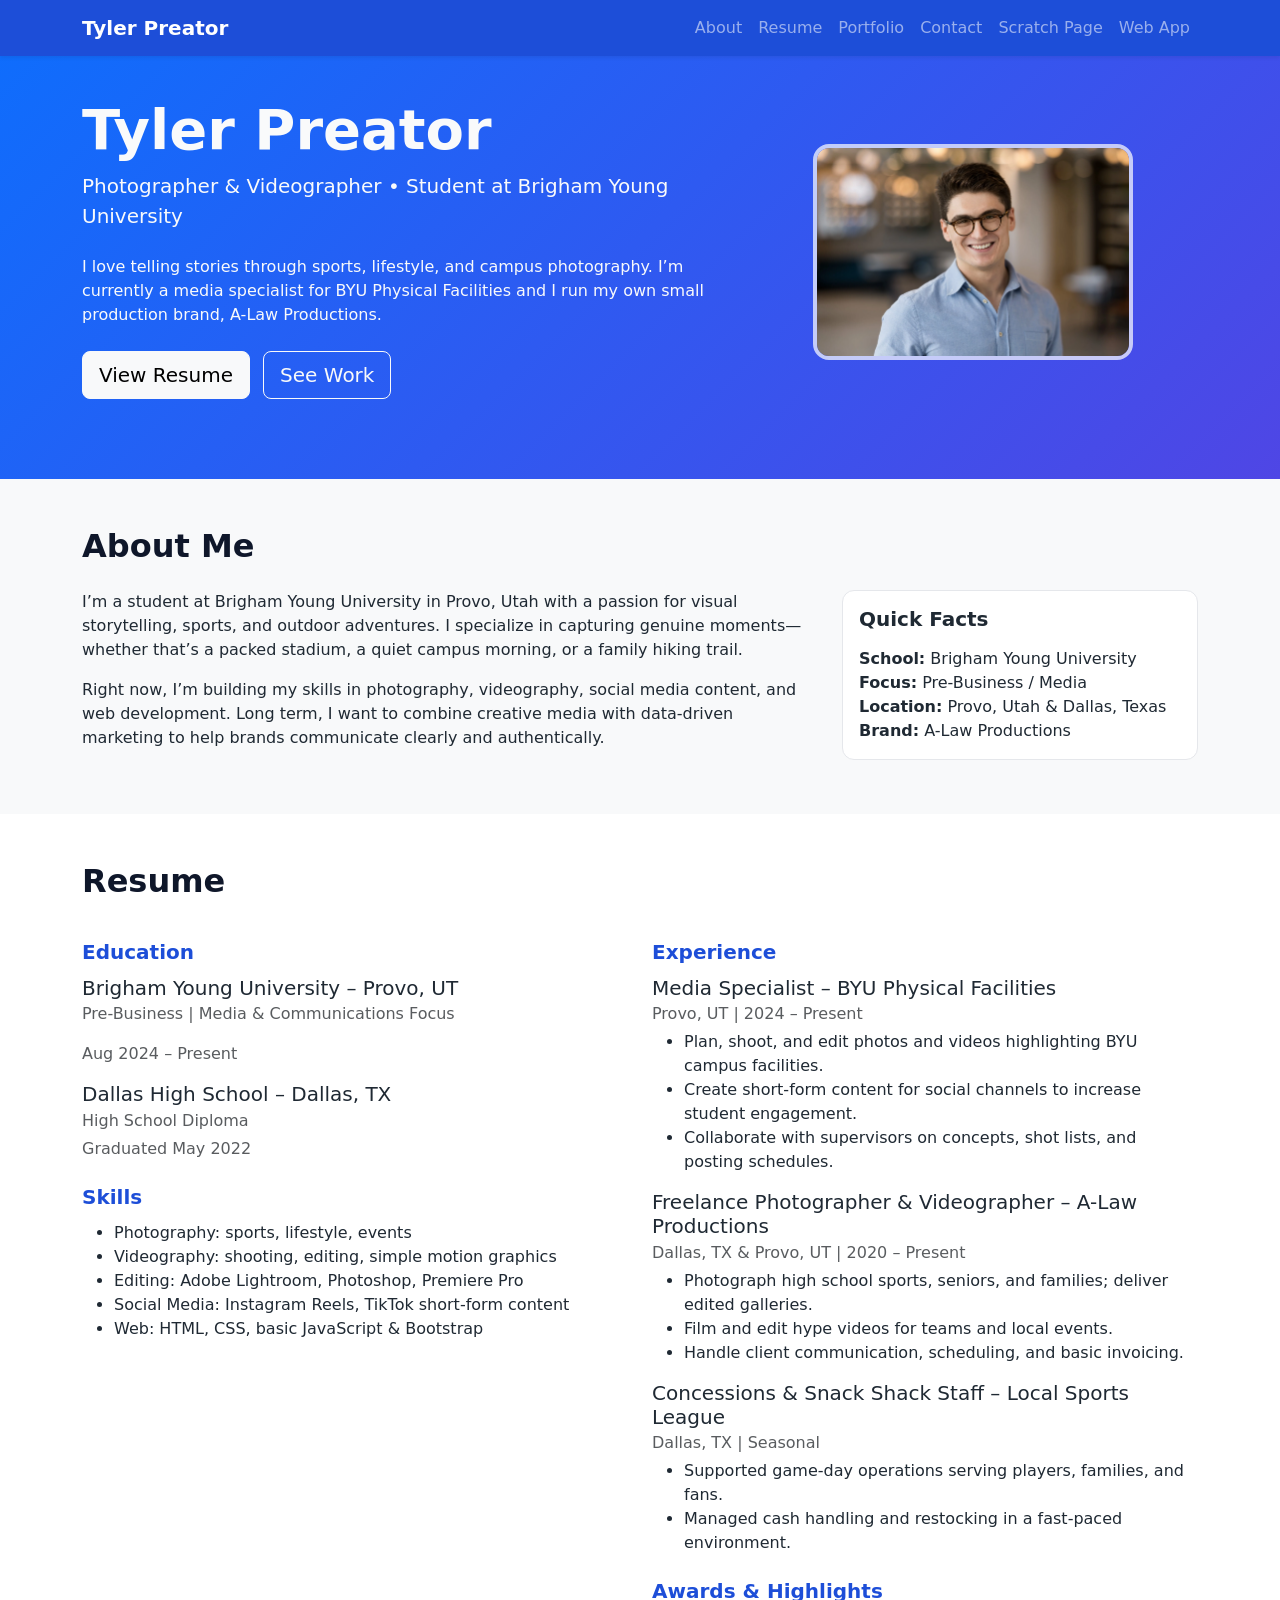
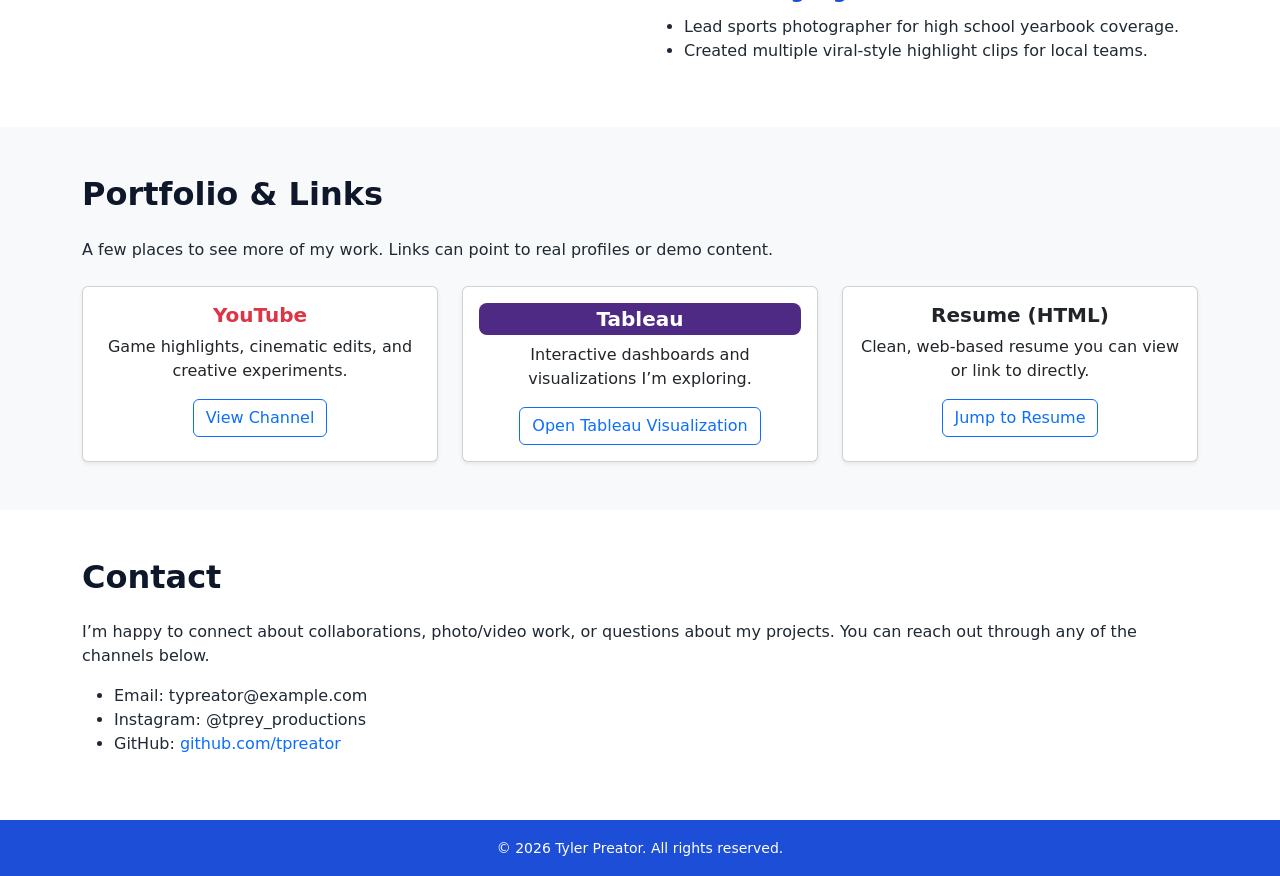
<file: index.html>
<!DOCTYPE html>
<html lang="en">
<head>
  <meta charset="UTF-8" />
  <title>Tyler Preator | Portfolio</title>
  <meta name="viewport" content="width=device-width, initial-scale=1" />
  <!-- Bootstrap CSS -->
  <link
    href="https://cdn.jsdelivr.net/npm/bootstrap@5.3.3/dist/css/bootstrap.min.css"
    rel="stylesheet"
  />
  <!-- Custom CSS 1 -->
  <link rel="stylesheet" href="styles-pro.css" />
</head>
<body id="top">
  <!-- NAVBAR -->
  <nav class="navbar navbar-expand-lg navbar-dark bg-primary fixed-top shadow-sm">
    <div class="container">
      <a class="navbar-brand fw-bold" href="#top">Tyler Preator</a>
      <button class="navbar-toggler" type="button" data-bs-toggle="collapse"
              data-bs-target="#mainNav" aria-controls="mainNav"
              aria-expanded="false" aria-label="Toggle navigation">
        <span class="navbar-toggler-icon"></span>
      </button>
      <div class="collapse navbar-collapse" id="mainNav">
        <ul class="navbar-nav ms-auto mb-2 mb-lg-0">
          <li class="nav-item"><a class="nav-link" href="#about">About</a></li>
          <li class="nav-item"><a class="nav-link" href="#resume">Resume</a></li>
          <li class="nav-item"><a class="nav-link" href="#portfolio">Portfolio</a></li>
          <li class="nav-item"><a class="nav-link" href="#contact">Contact</a></li>
          <li class="nav-item"><a class="nav-link" href="scratch.html">Scratch Page</a></li>
          <li class="nav-item"><a class="nav-link" href="app.html">Web App</a></li>
        </ul>
      </div>
    </div>
  </nav>

  <!-- HERO -->
  <header class="hero-section d-flex align-items-center">
    <div class="container text-center text-md-start">
      <div class="row align-items-center">
        <div class="col-md-7">
          <h1 class="display-4 fw-bold">Tyler Preator</h1>
          <p class="lead mb-4">
            Photographer &amp; Videographer • Student at Brigham Young University
          </p>
          <p class="mb-4">
            I love telling stories through sports, lifestyle, and campus photography. 
            I’m currently a media specialist for BYU Physical Facilities and I run my own
            small production brand, A-Law Productions.
          </p>
          <a href="#resume" class="btn btn-light btn-lg me-2 mb-2">View Resume</a>
          <a href="#portfolio" class="btn btn-outline-light btn-lg mb-2">See Work</a>
        </div>
        <div class="col-md-5 text-center">
          <!-- Replace src with an actual portrait file -->
          <img src="images/ty-portrait.jpg" class="img-fluid rounded-4 hero-img"
               alt="Tyler Preator portrait" />
        </div>
      </div>
    </div>
  </header>

  <!-- ABOUT -->
  <section id="about" class="py-5 bg-light">
    <div class="container">
      <h2 class="section-title">About Me</h2>
      <div class="row">
        <div class="col-lg-8">
          <p>
            I’m a student at Brigham Young University in Provo, Utah with a passion
            for visual storytelling, sports, and outdoor adventures. I specialize in
            capturing genuine moments—whether that’s a packed stadium, a quiet campus
            morning, or a family hiking trail.
          </p>
          <p>
            Right now, I’m building my skills in photography, videography, social
            media content, and web development. Long term, I want to combine creative
            media with data-driven marketing to help brands communicate clearly and
            authentically.
          </p>
        </div>
        <div class="col-lg-4">
          <div class="info-card p-3">
            <h5 class="fw-bold mb-3">Quick Facts</h5>
            <ul class="list-unstyled mb-0">
              <li><strong>School:</strong> Brigham Young University</li>
              <li><strong>Focus:</strong> Pre-Business / Media</li>
              <li><strong>Location:</strong> Provo, Utah &amp; Dallas, Texas</li>
              <li><strong>Brand:</strong> A-Law Productions</li>
            </ul>
          </div>
        </div>
      </div>
    </div>
  </section>

  <!-- RESUME -->
  <section id="resume" class="py-5">
    <div class="container">
      <h2 class="section-title">Resume</h2>

      <div class="row">
        <div class="col-md-6">
          <h3 class="resume-heading">Education</h3>
          <div class="resume-item">
            <h5>Brigham Young University – Provo, UT</h5>
            <p class="text-muted mb -1">Pre-Business | Media &amp; Communications Focus</p>
            <p class="text-muted">Aug 2024 – Present</p>
          </div>
          <div class="resume-item">
            <h5>Dallas High School – Dallas, TX</h5>
            <p class="text-muted mb-1">High School Diploma</p>
            <p class="text-muted">Graduated May 2022</p>
          </div>

          <h3 class="resume-heading mt-4">Skills</h3>
          <ul>
            <li>Photography: sports, lifestyle, events</li>
            <li>Videography: shooting, editing, simple motion graphics</li>
            <li>Editing: Adobe Lightroom, Photoshop, Premiere Pro</li>
            <li>Social Media: Instagram Reels, TikTok short-form content</li>
            <li>Web: HTML, CSS, basic JavaScript &amp; Bootstrap</li>
          </ul>
        </div>

        <div class="col-md-6">
          <h3 class="resume-heading">Experience</h3>

          <div class="resume-item">
            <h5>Media Specialist – BYU Physical Facilities</h5>
            <p class="text-muted mb-1">Provo, UT | 2024 – Present</p>
            <ul>
              <li>Plan, shoot, and edit photos and videos highlighting BYU campus facilities.</li>
              <li>Create short-form content for social channels to increase student engagement.</li>
              <li>Collaborate with supervisors on concepts, shot lists, and posting schedules.</li>
            </ul>
          </div>

          <div class="resume-item">
            <h5>Freelance Photographer &amp; Videographer – A-Law Productions</h5>
            <p class="text-muted mb-1">Dallas, TX &amp; Provo, UT | 2020 – Present</p>
            <ul>
              <li>Photograph high school sports, seniors, and families; deliver edited galleries.</li>
              <li>Film and edit hype videos for teams and local events.</li>
              <li>Handle client communication, scheduling, and basic invoicing.</li>
            </ul>
          </div>

          <div class="resume-item">
            <h5>Concessions &amp; Snack Shack Staff – Local Sports League</h5>
            <p class="text-muted mb-1">Dallas, TX | Seasonal</p>
            <ul>
              <li>Supported game-day operations serving players, families, and fans.</li>
              <li>Managed cash handling and restocking in a fast-paced environment.</li>
            </ul>
          </div>

          <h3 class="resume-heading mt-4">Awards &amp; Highlights</h3>
          <ul>
            <li>Lead sports photographer for high school yearbook coverage.</li>
            <li>Created multiple viral-style highlight clips for local teams.</li>
          </ul>
        </div>
      </div>
    </div>
  </section>

  <!-- PORTFOLIO / LINKS -->
  <section id="portfolio" class="py-5 bg-light">
    <div class="container">
      <h2 class="section-title">Portfolio &amp; Links</h2>
      <p class="mb-4">
        A few places to see more of my work. Links can point to real profiles or demo content.
      </p>
      <div class="row g-4">
        <div class="col-md-4">
          <div class="card h-100 text-center shadow-sm">
            <div class="card-body">
              <h5 class="card-title text-danger">YouTube</h5>
              <p class="card-text">
                Game highlights, cinematic edits, and creative experiments.
              </p>
              <a href="https://www.youtube.com" target="_blank" class="btn btn-outline-primary">
                View Channel
              </a>
            </div>
          </div>
        </div>
        <div class="col-md-4">
          <div class="card h-100 text-center shadow-sm">
            <div class="card-body">
              <h5 class="card-title" style="background-color:#4e2a84;color:#fff;border-radius:0.5rem;padding:0.25rem 0;">
                Tableau
              </h5>
              <p class="card-text">
                Interactive dashboards and visualizations I’m exploring.
              </p>
              <a href="scratch.html#tableau" class="btn btn-outline-primary">
                Open Tableau Visualization
              </a>
            </div>
          </div>
        </div>
        <div class="col-md-4">
          <div class="card h-100 text-center shadow-sm">
            <div class="card-body">
              <h5 class="card-title">Resume (HTML)</h5>
              <p class="card-text">
                Clean, web-based resume you can view or link to directly.
              </p>
              <a href="#resume" class="btn btn-outline-primary">
                Jump to Resume
              </a>
            </div>
          </div>
        </div>
      </div>
    </div>
  </section>

  <!-- CONTACT -->
  <section id="contact" class="py-5">
    <div class="container">
      <h2 class="section-title">Contact</h2>
      <p>
        I’m happy to connect about collaborations, photo/video work, or questions about my projects.
        You can reach out through any of the channels below.
      </p>
      <ul>
        <!-- Add real links if you want, or leave as plain text -->
        <li>Email: typreator@example.com</li>
        <li>Instagram: @tprey_productions</li>
        <li>GitHub: <a href="https://github.com" target="_blank">github.com/tpreator</a></li>
      </ul>
    </div>
  </section>

  <footer class="py-3 bg-primary text-center text-white">
    <div class="container">
      <small>&copy; <span id="year"></span> Tyler Preator. All rights reserved.</small>
    </div>
  </footer>

  <!-- Bootstrap JS -->
  <script src="https://cdn.jsdelivr.net/npm/bootstrap@5.3.3/dist/js/bootstrap.bundle.min.js"></script>
  <script>
    // set current year in footer
    document.getElementById("year").textContent = new Date().getFullYear();
  </script>
</body>
</html>
</file>
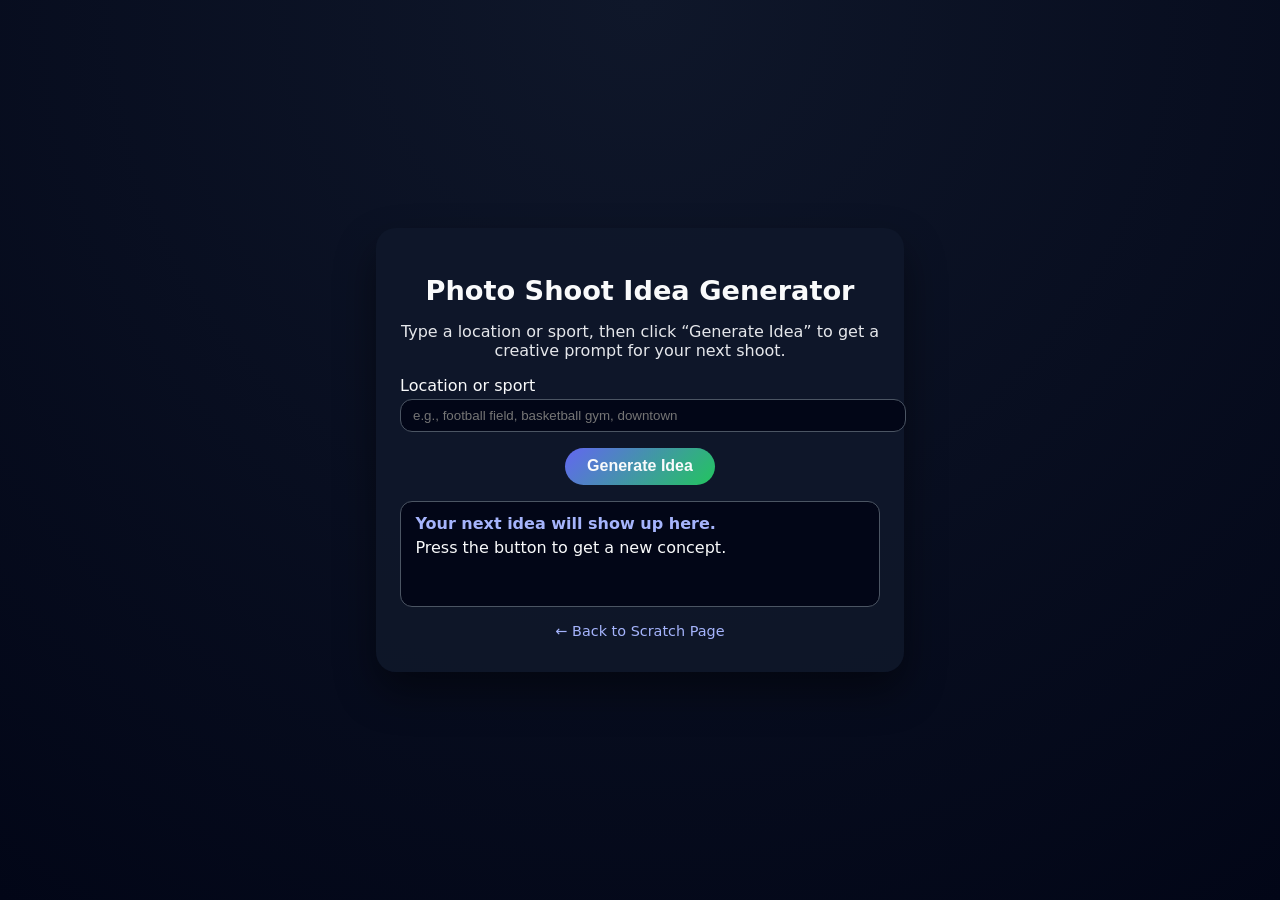
<file: app.html>
<!DOCTYPE html>
<html lang="en">
<head>
  <meta charset="UTF-8" />
  <title>Photo Shoot Idea Generator</title>
  <meta name="viewport" content="width=device-width, initial-scale=1" />
  <style>
    /* Everything for the app is on this page */
    body {
      margin: 0;
      font-family: system-ui, -apple-system, "Segoe UI", sans-serif;
      background: radial-gradient(circle at top, #0f172a, #020617);
      color: #f9fafb;
      min-height: 100vh;
      display: flex;
      align-items: center;
      justify-content: center;
    }

    .app-container {
      max-width: 480px;
      width: 90%;
      background-color: rgba(15, 23, 42, 0.92);
      border-radius: 1.25rem;
      padding: 1.75rem 1.5rem 2rem;
      box-shadow: 0 20px 40px rgba(0, 0, 0, 0.45);
      text-align: center;
    }

    h1 {
      font-size: 1.7rem;
      margin-bottom: 0.75rem;
    }

    p {
      margin-bottom: 1rem;
      color: #e5e7eb;
    }

    label {
      display: block;
      margin-bottom: 0.25rem;
      font-weight: 500;
      text-align: left;
    }

    input {
      width: 100%;
      padding: 0.5rem 0.75rem;
      border-radius: 0.75rem;
      border: 1px solid #4b5563;
      background-color: #020617;
      color: #f9fafb;
      margin-bottom: 1rem;
    }

    button {
      display: inline-block;
      padding: 0.6rem 1.4rem;
      border-radius: 999px;
      border: none;
      font-size: 1rem;
      font-weight: 600;
      cursor: pointer;
      background: linear-gradient(135deg, #6366f1, #22c55e);
      color: #f9fafb;
      margin-bottom: 1rem;
    }

    button:hover {
      opacity: 0.9;
    }

    .idea-card {
      border-radius: 0.75rem;
      background-color: #020617;
      border: 1px solid #4b5563;
      padding: 0.75rem 0.9rem;
      text-align: left;
      min-height: 80px;
    }

    .idea-title {
      font-weight: 700;
      margin-bottom: 0.35rem;
      color: #a5b4fc;
    }

    .back-link {
      display: inline-block;
      margin-top: 1rem;
      color: #a5b4fc;
      text-decoration: none;
      font-size: 0.9rem;
    }

    .back-link:hover {
      text-decoration: underline;
    }
  </style>
</head>
<body>
  <div class="app-container">
    <h1>Photo Shoot Idea Generator</h1>
    <p>
      Type a location or sport, then click “Generate Idea” to get a creative prompt
      for your next shoot.
    </p>

    <div class="form-area">
      <label for="topicInput">Location or sport</label>
      <input id="topicInput" type="text" placeholder="e.g., football field, basketball gym, downtown" />
      <button id="generateBtn">Generate Idea</button>
    </div>

    <div class="idea-card" id="ideaCard">
      <div class="idea-title">Your next idea will show up here.</div>
      <div class="idea-text">
        Press the button to get a new concept.
      </div>
    </div>

    <a href="scratch.html" class="back-link">&larr; Back to Scratch Page</a>
  </div>

  <script>
    const ideas = [
      "Capture a dramatic sideline series where players react to a game-changing moment at the {topic}. Shoot wide, then zoom in on faces.",
      "Do a sequence of panning shots that follow a single player sprinting down the {topic}. Aim for motion blur in the background.",
      "At the {topic}, focus only on details: laces, hands, shoes, turf, scoreboards, and chalk lines. Turn them into a minimalist grid.",
      "Use backlighting at golden hour on the {topic}. Expose for the subject’s silhouette and let the sky go bright and colorful.",
      "Tell a story at the {topic} in five frames: pre-game, warm-up, action, celebration, and the quiet walk home.",
      "Shoot from an unexpected angle at the {topic}: lie on the ground, get behind the goal, or climb higher in the bleachers.",
      "Turn the {topic} into a portrait studio. Grab teammates individually and take quick character portraits between plays."
    ];

    const titles = [
      "Game-Changing Moment",
      "Speed & Motion",
      "Details Only",
      "Glow Hour Silhouettes",
      "Five-Frame Story",
      "New Perspective",
      " sideline Portrait Series"
    ];

    const topicInput = document.getElementById("topicInput");
    const generateBtn = document.getElementById("generateBtn");
    const ideaCard = document.getElementById("ideaCard");
    const ideaTitle = ideaCard.querySelector(".idea-title");
    const ideaText = ideaCard.querySelector(".idea-text");

    function generateIdea() {
      const topicRaw = topicInput.value.trim();
      const topic = topicRaw || "field";

      const index = Math.floor(Math.random() * ideas.length);
      ideaTitle.textContent = titles[index].replace(" ", "").startsWith("sideline")
        ? "Sideline Portrait Series"
        : titles[index];

      ideaText.textContent = ideas[index].replace("{topic}", topic);
    }

    generateBtn.addEventListener("click", generateIdea);
  </script>
</body>
</html>
</file>
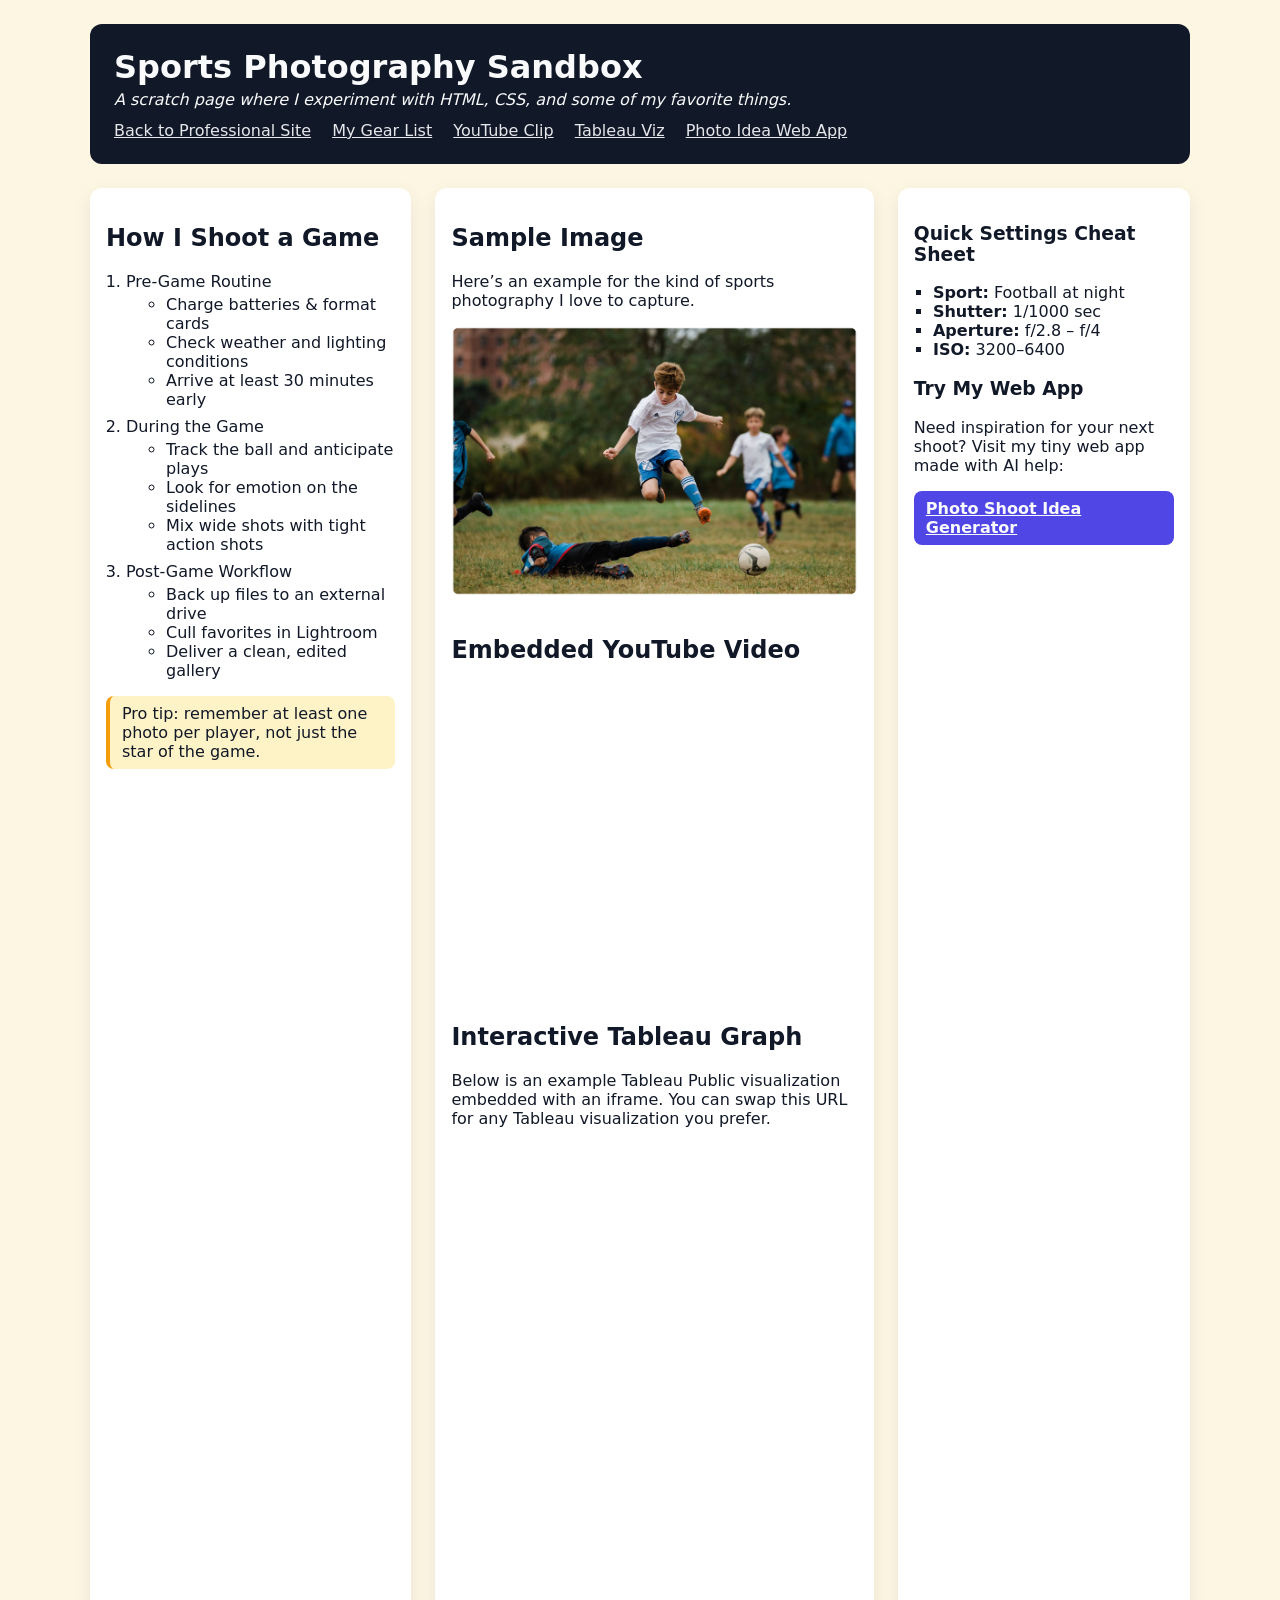
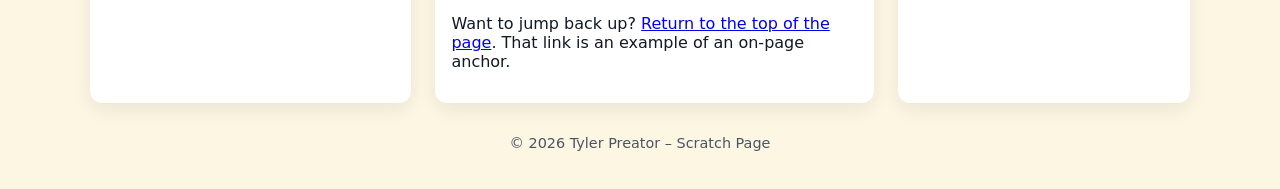
<file: scratch.html>
<!DOCTYPE html>
<html lang="en">
<head>
  <meta charset="UTF-8" />
  <title>Ty's Scratch Page – Sports Photography</title>
  <meta name="viewport" content="width=device-width, initial-scale=1" />
  <!-- Custom CSS 2 -->
  <link rel="stylesheet" href="scratch.css" />
</head>
<body id="top">
  <div class="page-wrapper">
    <!-- HEADER DIV #1 -->
    <header class="site-header">
      <h1>Sports Photography Sandbox</h1>
      <p class="tagline">
        A scratch page where I experiment with HTML, CSS, and some of my favorite things.
      </p>
      <nav class="scratch-nav">
        <a href="index.html">Back to Professional Site</a>
        <a href="#gear">My Gear List</a>
        <a href="#video">YouTube Clip</a>
        <a href="#tableau">Tableau Viz</a>
        <a href="app.html">Photo Idea Web App</a>
      </nav>
    </header>

    <!-- LAYOUT DIVS #2 and #3 -->
    <div class="layout">
      <div class="left-column">
        <h2 id="gear">How I Shoot a Game</h2>

        <!-- Ordered list with embedded unordered list -->
        <ol>
          <li>
            Pre-Game Routine
            <ul>
              <li>Charge batteries &amp; format cards</li>
              <li>Check weather and lighting conditions</li>
              <li>Arrive at least 30 minutes early</li>
            </ul>
          </li>
          <li>
            During the Game
            <ul>
              <li>Track the ball and anticipate plays</li>
              <li>Look for emotion on the sidelines</li>
              <li>Mix wide shots with tight action shots</li>
            </ul>
          </li>
          <li>
            Post-Game Workflow
            <ul>
              <li>Back up files to an external drive</li>
              <li>Cull favorites in Lightroom</li>
              <li>Deliver a clean, edited gallery</li>
            </ul>
          </li>
        </ol>

        <p class="tip highlight">
          Pro tip: remember at least one photo per player, not just the star of the game.
        </p>
      </div>

      <div class="main-column">
        <h2>Sample Image</h2>
        <p>
          Here’s an example for the kind of sports photography I love to capture.

        </p>
        <!-- Replace src with an actual image file in your project -->
        <img src="images/sample-sports-photo.jpg"
             alt="Football player catching a pass under stadium lights"
             class="feature-image" />

        <h2 id="video">Embedded YouTube Video</h2>
        <div class="video-wrapper">
  <iframe
    width="100%"
    height="315"
    src="https://www.youtube.com/embed/VUCPznpejI8"
    title="Sports Photography Video"
    frameborder="0"
    allow="accelerometer; autoplay; clipboard-write; encrypted-media; gyroscope; picture-in-picture; web-share"
    allowfullscreen>
  </iframe>
</div>


        <h2 id="tableau">Interactive Tableau Graph</h2>
        <p>
          Below is an example Tableau Public visualization embedded with an iframe.
          You can swap this URL for any Tableau visualization you prefer.
        </p>

       <div class="tableau-wrapper">
  <iframe
    src="https://public.tableau.com/views/RegionalSampleWorkbook/Storms?:showVizHome=no"
    width="100%"
    height="450"
    frameborder="0"
    allowfullscreen>
  </iframe>
</div>

        <p class="small-note">
          Want to jump back up? <a href="#top">Return to the top of the page</a>.
          That link is an example of an on-page anchor.
        </p>
      </div>

      <div class="right-column">
        <h3>Quick Settings Cheat Sheet</h3>
        <ul class="cheat-list">
          <li><strong>Sport:</strong> Football at night</li>
          <li><strong>Shutter:</strong> 1/1000 sec</li>
          <li><strong>Aperture:</strong> f/2.8 – f/4</li>
          <li><strong>ISO:</strong> 3200–6400</li>
        </ul>

        <h3>Try My Web App</h3>
        <p>
          Need inspiration for your next shoot?  
          Visit my tiny web app made with AI help:
        </p>
        <p>
          <a class="app-link" href="app.html">Photo Shoot Idea Generator</a>
        </p>
      </div>
    </div>

    <footer class="scratch-footer">
      <p>&copy; <span id="year"></span> Tyler Preator – Scratch Page</p>
    </footer>
  </div>

  <script>
    document.getElementById("year").textContent = new Date().getFullYear();
  </script>
</body>
</html>
</file>
<file: styles-pro.css>
/* Global typography */
body {
  font-family: system-ui, -apple-system, BlinkMacSystemFont, "Segoe UI", sans-serif;
  color: #1f2933;
}

/* Hero section */
.hero-section {
  padding-top: 96px;           /* makes room for fixed navbar */
  padding-bottom: 72px;
  background: linear-gradient(135deg, #0d6efd, #4f46e5);
  color: #f9fafb;
}

.hero-img {
  max-width: 320px;
  border: 4px solid rgba(255, 255, 255, 0.7);
}

/* Generic section heading */
.section-title {
  font-size: 2rem;
  margin-bottom: 1.5rem;
  font-weight: 700;
  color: #0f172a;
}

/* Info card on About section */
.info-card {
  background-color: #ffffff;
  border-radius: 0.75rem;
  border: 1px solid #e5e7eb;
}

/* Resume styling */
.resume-heading {
  font-size: 1.25rem;
  margin-top: 1rem;
  margin-bottom: 0.75rem;
  font-weight: 700;
  color: #1d4ed8;
}

.resume-item {
  margin-bottom: 1rem;
}

.resume-item h5 {
  margin-bottom: 0.15rem;
}

/* Links */
a {
  text-decoration: none;
}

a:hover {
  text-decoration: underline;
}

/* Small tweak for cards */
.card-title {
  font-weight: 700;
}

/* Utility */
.bg-primary {
  background-color: #1d4ed8 !important;
}
</file>
<file: scratch.css>
/* Custom background color and font */
body {
  margin: 0;
  padding: 0;
  font-family: "Segoe UI", system-ui, -apple-system, sans-serif;
  color: #111827;
  background-color: #fdf6e3; /* pale warm background */
  /* Example background image (optional):
  background-image: url("images/grass-texture.jpg");
  background-size: cover;
  */
}

/* Wrap everything */
.page-wrapper {
  max-width: 1100px;
  margin: 0 auto;
  padding: 1.5rem;
}

/* Header area (DIV #1 styling) */
.site-header {
  background-color: #111827;
  color: #f9fafb;
  padding: 1.5rem;
  border-radius: 0.75rem;
  margin-bottom: 1.5rem;
}

.site-header h1 {
  margin: 0 0 0.25rem 0;
}

.tagline {
  margin: 0 0 0.75rem 0;
  font-style: italic;
}

/* Navigation inside header */
.scratch-nav a {
  color: #e5e7eb;
  margin-right: 1rem;
  font-weight: 500;
}

.scratch-nav a:hover {
  color: #a5b4fc;
}

/* Layout columns (DIV #2 and #3) */
.layout {
  display: grid;
  grid-template-columns: 1.1fr 1.5fr 1fr;
  gap: 1.5rem;
}

.left-column,
.main-column,
.right-column {
  background-color: #ffffff;
  border-radius: 0.75rem;
  padding: 1rem;
  box-shadow: 0 6px 18px rgba(15, 23, 42, 0.08);
}

/* Feature image */
.feature-image {
  width: 100%;
  border-radius: 0.75rem;
  margin-bottom: 1rem;
}

/* Highlighted tip */
.highlight {
  background-color: #fef3c7;
  border-left: 4px solid #f59e0b;
  padding: 0.5rem 0.75rem;
  border-radius: 0.5rem;
}

/* Ordered/unordered lists */
ol {
  padding-left: 1.25rem;
}

ol > li {
  margin-bottom: 0.5rem;
}

ol li ul {
  margin-top: 0.25rem;
}

/* Video and Tableau embed wrappers */
.video-wrapper,
.tableau-wrapper {
  margin-top: 0.75rem;
  margin-bottom: 1rem;
}

.video-wrapper iframe {
  width: 100%;
  height: 315px;
}

.tableau-wrapper iframe {
  width: 100%;
  height: 450px;
}

/* Right column extras */
.cheat-list {
  list-style-type: square;
  padding-left: 1.2rem;
}

.app-link {
  display: inline-block;
  padding: 0.5rem 0.75rem;
  border-radius: 0.5rem;
  background-color: #4f46e5;
  color: #f9fafb;
  font-weight: 600;
}

.app-link:hover {
  background-color: #3730a3;
}

/* Footer */
.scratch-footer {
  text-align: center;
  margin-top: 2rem;
  font-size: 0.9rem;
  color: #4b5563;
}

/* Small screens */
@media (max-width: 800px) {
  .layout {
    grid-template-columns: 1fr;
  }
}
</file>
